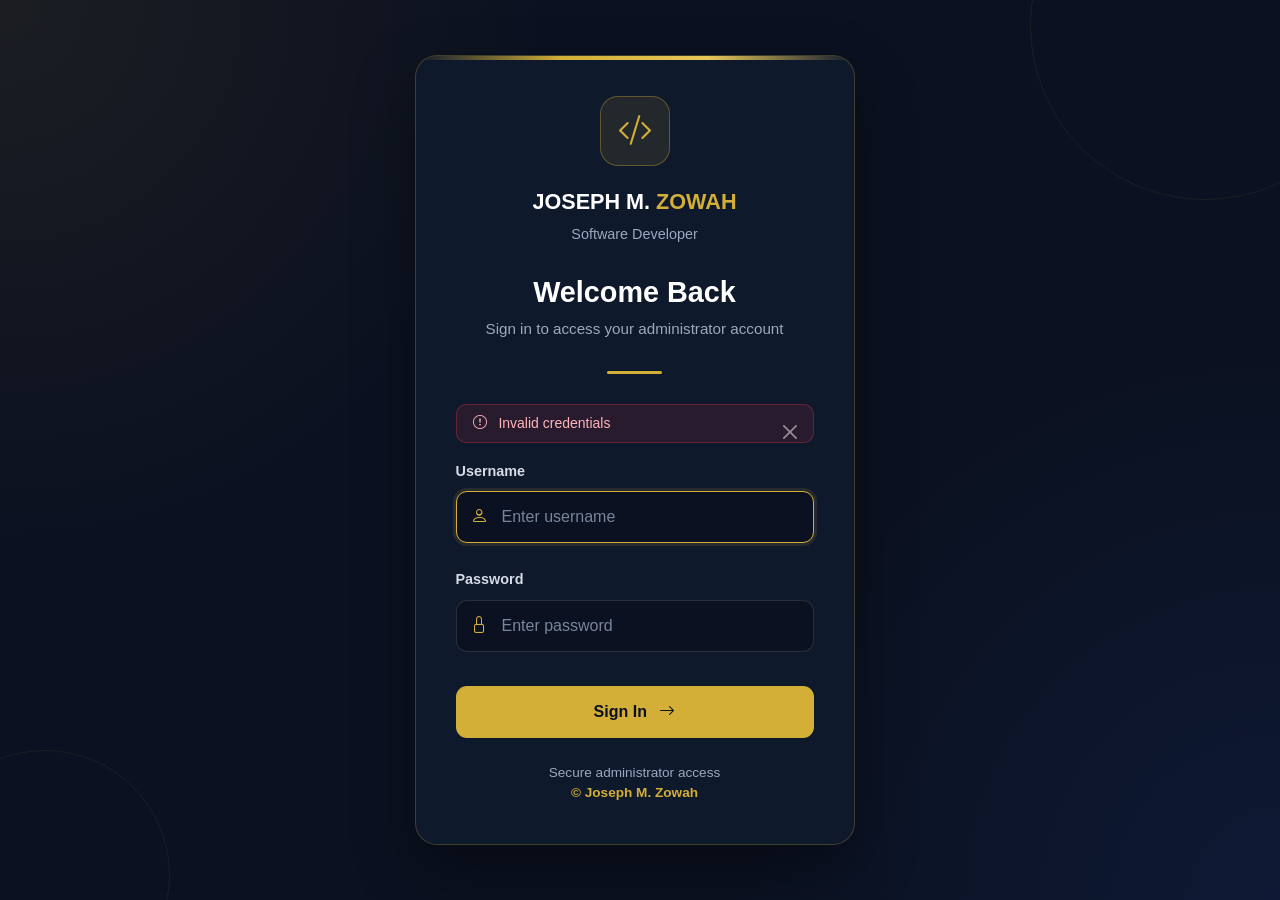
<file: src/main/resources/templates/login.html>
<!DOCTYPE html>
<html xmlns:th="http://www.thymeleaf.org" lang="en">

<head>
    <meta charset="UTF-8">
    <meta name="viewport" content="width=device-width, initial-scale=1.0">

    <title>Login | Joseph M. Zowah</title>

    <!-- Bootstrap -->
    <link href="https://cdn.jsdelivr.net/npm/bootstrap@5.3.3/dist/css/bootstrap.min.css"
          rel="stylesheet">

    <!-- Bootstrap Icons -->
    <link href="https://cdn.jsdelivr.net/npm/bootstrap-icons@1.11.3/font/bootstrap-icons.css"
          rel="stylesheet">

    <style>
        /* =====================================================
           PORTFOLIO THEME COLORS
        ===================================================== */
        :root {
            --navy: #0B1120;
            --navy-light: #101B2D;
            --navy-card: #142238;
            --navy-hover: #1B2B45;
            --gold: #D4AF37;
            --gold-light: #E8C75A;
            --white: #FFFFFF;
            --text-light: #D5DCE7;
            --text-muted: #9AA9BF;
            --border-color: rgba(212, 175, 55, 0.25);
        }

        /* =====================================================
           BODY
        ===================================================== */
        * {
            box-sizing: border-box;
        }

        body {
            margin: 0;
            min-height: 100vh;
            font-family: Arial, Helvetica, sans-serif;
            background:
                radial-gradient(circle at top left,
                    rgba(212, 175, 55, 0.08),
                    transparent 35%),
                radial-gradient(circle at bottom right,
                    rgba(37, 99, 235, 0.10),
                    transparent 35%),
                var(--navy);
            color: var(--white);
        }

        /* =====================================================
           BACKGROUND DECORATION
        ===================================================== */
        .login-page {
            min-height: 100vh;
            display: flex;
            align-items: center;
            justify-content: center;
            padding: 30px 15px;
            position: relative;
            overflow: hidden;
        }

        .background-circle {
            position: absolute;
            border-radius: 50%;
            border: 1px solid rgba(212, 175, 55, 0.08);
            pointer-events: none;
        }

        .circle-one {
            width: 350px;
            height: 350px;
            top: -150px;
            right: -100px;
        }

        .circle-two {
            width: 250px;
            height: 250px;
            bottom: -100px;
            left: -80px;
        }

        /* =====================================================
           LOGIN CARD
        ===================================================== */
        .login-card {
            width: 100%;
            max-width: 440px;
            background: rgba(16, 27, 45, 0.96);
            border: 1px solid var(--border-color);
            border-radius: 22px;
            overflow: hidden;
            position: relative;
            z-index: 2;
            box-shadow: 0 25px 60px rgba(0, 0, 0, 0.35);
            backdrop-filter: blur(12px);
        }

        .login-card::before {
            content: "";
            position: absolute;
            top: 0;
            left: 0;
            width: 100%;
            height: 4px;
            background: linear-gradient(
                90deg,
                transparent,
                var(--gold),
                var(--gold-light),
                transparent
            );
        }

        .login-card-body {
            padding: 40px;
        }

        /* =====================================================
           BRAND
        ===================================================== */
        .brand-icon {
            width: 70px;
            height: 70px;
            border-radius: 18px;
            background: rgba(212, 175, 55, 0.10);
            border: 1px solid rgba(212, 175, 55, 0.35);
            display: flex;
            align-items: center;
            justify-content: center;
            margin: 0 auto 20px;
        }

        .brand-icon i {
            font-size: 34px;
            color: var(--gold);
        }

        .brand-name {
            text-align: center;
            font-size: 1.35rem;
            font-weight: 700;
            margin-bottom: 5px;
        }

        .brand-name span {
            color: var(--gold);
        }

        .brand-subtitle {
            text-align: center;
            color: var(--text-muted);
            font-size: 0.9rem;
            margin-bottom: 30px;
        }

        /* =====================================================
           LOGIN HEADING
        ===================================================== */
        .login-title {
            text-align: center;
            font-size: 1.8rem;
            font-weight: 700;
            margin-bottom: 8px;
        }

        .login-description {
            text-align: center;
            color: var(--text-muted);
            margin-bottom: 30px;
            font-size: 0.95rem;
        }

        .gold-divider {
            width: 55px;
            height: 3px;
            background: var(--gold);
            border-radius: 10px;
            margin: 15px auto 30px;
        }

        /* =====================================================
           FORM
        ===================================================== */
        .form-label {
            color: var(--text-light);
            font-weight: 600;
            font-size: 0.9rem;
            margin-bottom: 9px;
        }

        .input-group-custom {
            position: relative;
        }

        .input-icon {
            position: absolute;
            left: 15px;
            top: 50%;
            transform: translateY(-50%);
            color: var(--gold);
            z-index: 3;
            font-size: 1.05rem;
        }

        .form-control {
            background: #0B1120;
            color: var(--white);
            border: 1px solid rgba(255, 255, 255, 0.12);
            border-radius: 11px;
            padding: 13px 15px 13px 45px;
            min-height: 52px;
            transition: all 0.3s ease;
        }

        .form-control::placeholder {
            color: #77869D;
        }

        .form-control:focus {
            background: #0B1120;
            color: var(--white);
            border-color: var(--gold);
            box-shadow: 0 0 0 3px rgba(212, 175, 55, 0.12);
        }

        /* =====================================================
           LOGIN BUTTON
        ===================================================== */
        .btn-login {
            width: 100%;
            border: none;
            border-radius: 11px;
            padding: 14px;
            margin-top: 10px;
            background: var(--gold);
            color: var(--navy);
            font-size: 1rem;
            font-weight: 700;
            transition: all 0.3s ease;
        }

        .btn-login:hover {
            background: var(--gold-light);
            color: var(--navy);
            transform: translateY(-2px);
            box-shadow: 0 8px 20px rgba(212, 175, 55, 0.20);
        }

        .btn-login i {
            margin-left: 8px;
        }

        /* =====================================================
           ERROR ALERT
        ===================================================== */
        .alert-danger {
            background: rgba(220, 53, 69, 0.12);
            color: #FFB4B8;
            border: 1px solid rgba(220, 53, 69, 0.35);
            border-radius: 10px;
        }

        .alert-danger .btn-close {
            filter: invert(1);
        }

        /* =====================================================
           FOOTER
        ===================================================== */
        .login-footer {
            text-align: center;
            margin-top: 25px;
            color: var(--text-muted);
            font-size: 0.85rem;
        }

        .login-footer .gold-text {
            color: var(--gold);
            font-weight: 600;
        }

        /* =====================================================
           RESPONSIVE
        ===================================================== */
        @media (max-width: 576px) {
            .login-card-body {
                padding: 30px 23px;
            }

            .login-title {
                font-size: 1.55rem;
            }

            .brand-icon {
                width: 60px;
                height: 60px;
            }

            .brand-icon i {
                font-size: 28px;
            }
        }
    </style>
</head>

<body>

    <div class="login-page">

        <!-- Background Decoration -->
        <div class="background-circle circle-one"></div>
        <div class="background-circle circle-two"></div>

        <div class="container">

            <div class="row justify-content-center">

                <div class="col-12 col-sm-10 col-md-7 col-lg-5">

                    <div class="login-card">

                        <div class="login-card-body">

                            <!-- Brand -->
                            <div class="brand-icon">
                                <i class="bi bi-code-slash"></i>
                            </div>

                            <div class="brand-name">
                                JOSEPH M. <span>ZOWAH</span>
                            </div>

                            <div class="brand-subtitle">
                                Software Developer
                            </div>

                            <!-- Login Heading -->
                            <h1 class="login-title">Welcome Back</h1>

                            <p class="login-description">
                                Sign in to access your administrator account
                            </p>

                            <div class="gold-divider"></div>

                            <!-- Error Message (Original Thymeleaf Logic Preserved) -->
                            <div th:if="${error}"
                                 class="alert alert-danger alert-dismissible fade show py-2 small"
                                 role="alert">

                                <i class="bi bi-exclamation-circle me-2"></i>

                                <span th:text="${error}">
                                    Invalid credentials
                                </span>

                                <button type="button"
                                        class="btn-close btn-sm"
                                        data-bs-dismiss="alert"
                                        aria-label="Close">
                                </button>
                            </div>

                            <!-- Login Form (Original Logic Preserved) -->
                            <form th:action="@{/login}" method="post">

                                <!-- Username -->
                                <div class="mb-4">

                                    <label for="username" class="form-label">
                                        Username
                                    </label>

                                    <div class="input-group-custom">

                                        <i class="bi bi-person input-icon"></i>

                                        <input type="text"
                                               id="username"
                                               name="username"
                                               class="form-control"
                                               placeholder="Enter username"
                                               required
                                               autofocus>
                                    </div>
                                </div>

                                <!-- Password -->
                                <div class="mb-4">

                                    <label for="password" class="form-label">
                                        Password
                                    </label>

                                    <div class="input-group-custom">

                                        <i class="bi bi-lock input-icon"></i>

                                        <input type="password"
                                               id="password"
                                               name="password"
                                               class="form-control"
                                               placeholder="Enter password"
                                               required>
                                    </div>
                                </div>

                                <!-- Submit Button -->
                                <button type="submit" class="btn-login">
                                    Sign In
                                    <i class="bi bi-arrow-right"></i>
                                </button>

                            </form>

                            <!-- Footer -->
                            <div class="login-footer">
                                Secure administrator access
                                <br>
                                <span class="gold-text">
                                    &copy; Joseph M. Zowah
                                </span>
                            </div>

                        </div>
                    </div>

                </div>
            </div>

        </div>

    </div>

    <!-- Bootstrap JavaScript -->
    <script src="https://cdn.jsdelivr.net/npm/bootstrap@5.3.3/dist/js/bootstrap.bundle.min.js"></script>

</body>
</html>
</file>
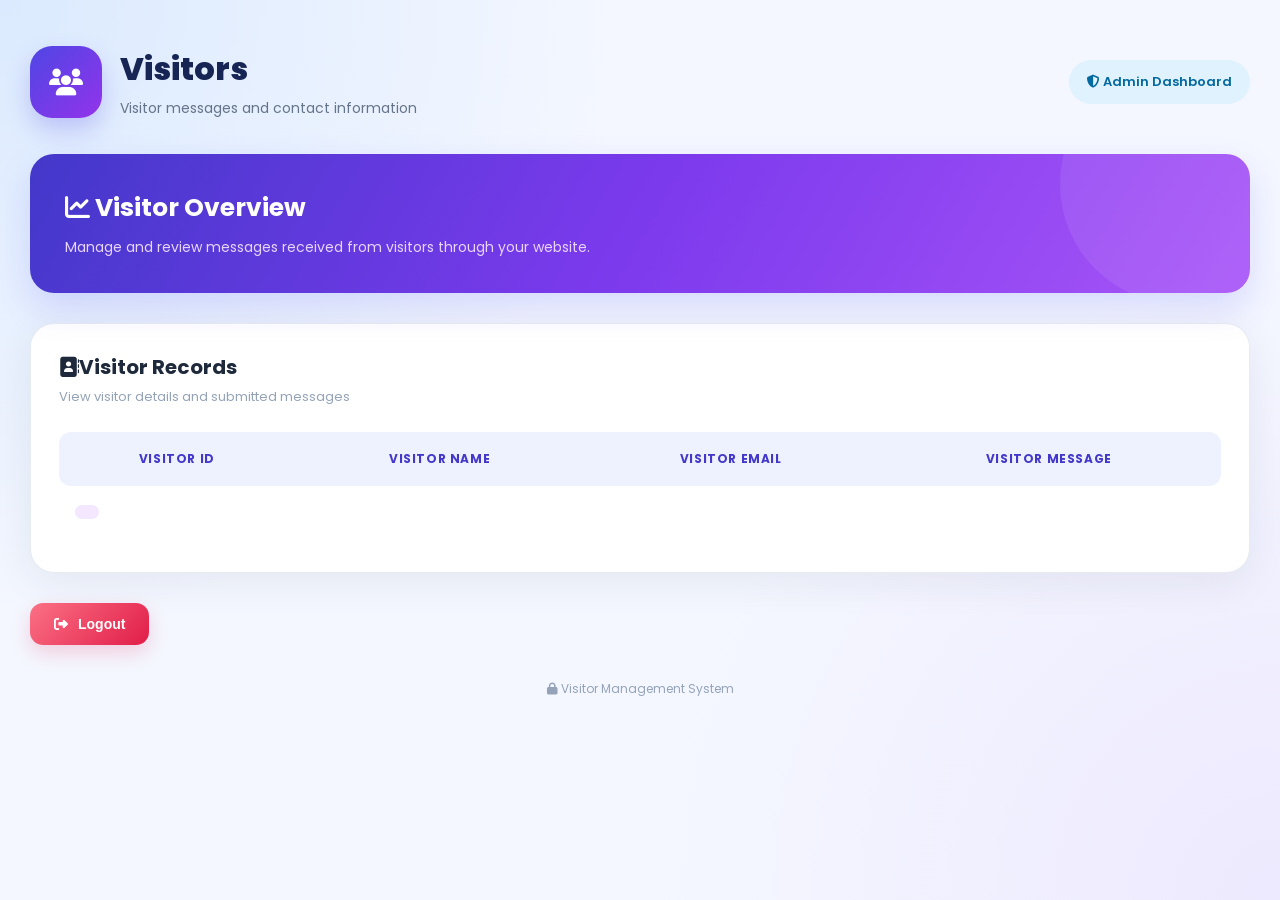
<file: src/main/resources/templates/visitors.html>
<!DOCTYPE html>
<html lang="en" xmlns:th="https://www.thymeleaf.org">

<head>
    <meta charset="UTF-8">
    <meta name="viewport" content="width=device-width, initial-scale=1">

    <title>Visitors Dashboard</title>

    <!-- Bootstrap -->
    <link
        th:href="@{https://cdn.jsdelivr.net/npm/bootstrap@5.3.3/dist/css/bootstrap.min.css}"
        rel="stylesheet">

    <!-- Google Font -->
    <link rel="preconnect" href="https://fonts.googleapis.com">
    <link rel="preconnect" href="https://fonts.gstatic.com" crossorigin>
    <link href="https://fonts.googleapis.com/css2?family=Poppins:wght@300;400;500;600;700;800&display=swap"
          rel="stylesheet">

    <!-- Font Awesome -->
    <link rel="stylesheet"
          href="https://cdnjs.cloudflare.com/ajax/libs/font-awesome/6.5.2/css/all.min.css">

    <style>
        * {
            margin: 0;
            padding: 0;
            box-sizing: border-box;
        }

        body {
            font-family: 'Poppins', sans-serif;
            min-height: 100vh;
            background:
                radial-gradient(circle at top left, #dbeafe, transparent 40%),
                radial-gradient(circle at bottom right, #ede9fe, transparent 40%),
                #f4f7ff;
            color: #1e293b;
        }

        /* Main Container */
        .dashboard-container {
            max-width: 1450px;
            margin: auto;
            padding: 45px 30px;
        }

        /* Header */
        .dashboard-header {
            display: flex;
            justify-content: space-between;
            align-items: center;
            flex-wrap: wrap;
            gap: 20px;
            margin-bottom: 35px;
        }

        .header-title {
            display: flex;
            align-items: center;
            gap: 18px;
        }

        .header-icon {
            width: 72px;
            height: 72px;
            border-radius: 22px;
            background: linear-gradient(135deg, #4f46e5, #9333ea);
            display: flex;
            align-items: center;
            justify-content: center;
            color: white;
            font-size: 27px;
            box-shadow: 0 12px 25px rgba(79, 70, 229, 0.25);
        }

        .header-title h1 {
            font-size: 32px;
            font-weight: 800;
            margin-bottom: 5px;
            color: #172554;
        }

        .header-title p {
            margin: 0;
            color: #64748b;
            font-size: 14px;
        }

        .status-badge {
            padding: 12px 18px;
            border-radius: 50px;
            background: #e0f2fe;
            color: #0369a1;
            font-size: 13px;
            font-weight: 600;
        }

        /* Welcome Card */
        .welcome-card {
            position: relative;
            overflow: hidden;
            background: linear-gradient(120deg, #4338ca, #7c3aed, #a855f7);
            border-radius: 24px;
            padding: 35px;
            color: white;
            margin-bottom: 30px;
            box-shadow: 0 15px 35px rgba(99, 102, 241, 0.2);
        }

        .welcome-card::after {
            content: "";
            position: absolute;
            width: 240px;
            height: 240px;
            background: rgba(255,255,255,0.08);
            border-radius: 50%;
            top: -90px;
            right: -50px;
        }

        .welcome-card h2 {
            font-size: 25px;
            font-weight: 700;
            margin-bottom: 10px;
        }

        .welcome-card p {
            color: #e9d5ff;
            font-size: 14px;
            margin-bottom: 0;
        }

        /* Table Card */
        .table-card {
            background: white;
            border-radius: 24px;
            padding: 28px;
            box-shadow: 0 10px 40px rgba(30, 41, 59, 0.07);
            border: 1px solid rgba(226, 232, 240, 0.8);
        }

        .table-card-header {
            display: flex;
            justify-content: space-between;
            align-items: center;
            flex-wrap: wrap;
            gap: 15px;
            margin-bottom: 25px;
        }

        .table-card-header h3 {
            font-size: 20px;
            font-weight: 700;
            color: #1e293b;
            margin: 0;
        }

        .table-card-header p {
            font-size: 13px;
            color: #94a3b8;
            margin-top: 5px;
            margin-bottom: 0;
        }

        .table-responsive {
            border-radius: 16px;
        }

        /* Table */
        .visitor-table {
            width: 100%;
            border-collapse: separate;
            border-spacing: 0;
            margin-bottom: 0;
        }

        .visitor-table thead th {
            background: #eef2ff;
            color: #4338ca;
            font-size: 12px;
            font-weight: 700;
            text-transform: uppercase;
            letter-spacing: 0.6px;
            padding: 18px 16px;
            border: none;
            white-space: nowrap;
        }

        .visitor-table thead th:first-child {
            border-radius: 12px 0 0 12px;
        }

        .visitor-table thead th:last-child {
            border-radius: 0 12px 12px 0;
        }

        .visitor-table tbody td {
            padding: 19px 16px;
            border-bottom: 1px solid #f1f5f9;
            color: #475569;
            font-size: 13px;
            vertical-align: middle;
        }

        .visitor-table tbody tr {
            transition: all 0.25s ease;
        }

        .visitor-table tbody tr:hover {
            background: #f8faff;
            transform: scale(1.002);
        }

        .visitor-table tbody tr:last-child td {
            border-bottom: none;
        }

        /* ID Badge */
        .visitor-id {
            display: inline-block;
            background: #f3e8ff;
            color: #9333ea;
            font-weight: 700;
            padding: 7px 12px;
            border-radius: 9px;
            font-size: 12px;
        }

        /* Name */
        .visitor-name {
            color: #1e293b !important;
            font-weight: 600;
        }

        /* Email */
        .visitor-email {
            color: #4f46e5 !important;
        }

        /* Message */
        .visitor-message {
            max-width: 350px;
            line-height: 1.7;
        }

        /* Bottom Buttons */
        .action-section {
            display: flex;
            justify-content: space-between;
            align-items: center;
            flex-wrap: wrap;
            gap: 15px;
            margin-top: 30px;
        }

        .btn-custom {
            padding: 13px 24px;
            border-radius: 13px;
            font-weight: 600;
            font-size: 14px;
            text-decoration: none;
            display: inline-flex;
            align-items: center;
            justify-content: center;
            gap: 10px;
            border: none;
            transition: 0.3s;
        }

        .btn-logout {
            background: linear-gradient(135deg, #fb7185, #e11d48);
            color: white;
            box-shadow: 0 8px 20px rgba(225, 29, 72, 0.18);
        }

        .btn-logout:hover {
            color: white;
            transform: translateY(-3px);
            box-shadow: 0 12px 25px rgba(225, 29, 72, 0.25);
        }

        .btn-home {
            background: linear-gradient(135deg, #06b6d4, #2563eb);
            color: white;
            box-shadow: 0 8px 20px rgba(37, 99, 235, 0.18);
        }

        .btn-home:hover {
            color: white;
            transform: translateY(-3px);
            box-shadow: 0 12px 25px rgba(37, 99, 235, 0.25);
        }

        .footer-text {
            text-align: center;
            margin-top: 35px;
            color: #94a3b8;
            font-size: 12px;
        }

        /* Mobile */
        @media (max-width: 768px) {

            .dashboard-container {
                padding: 25px 15px;
            }

            .header-title h1 {
                font-size: 25px;
            }

            .header-icon {
                width: 58px;
                height: 58px;
                border-radius: 18px;
                font-size: 22px;
            }

            .welcome-card {
                padding: 25px;
                border-radius: 20px;
            }

            .welcome-card h2 {
                font-size: 21px;
            }

            .table-card {
                padding: 18px;
                border-radius: 20px;
            }

            .action-section {
                flex-direction: column;
                align-items: stretch;
            }

            .action-section form,
            .action-section a {
                width: 100%;
            }

            .action-section button {
                width: 100%;
            }
        }
    </style>
</head>

<body>

    <div class="dashboard-container">

        <!-- Dashboard Header -->
        <div class="dashboard-header">

            <div class="header-title">
                <div class="header-icon">
                    <i class="fa-solid fa-users"></i>
                </div>

                <div>
                    <h1>Visitors</h1>
                    <p>Visitor messages and contact information</p>
                </div>
            </div>

            <div class="status-badge">
                <i class="fa-solid fa-shield-halved me-2"></i>
                Admin Dashboard
            </div>

        </div>

        <!-- Welcome Banner -->
        <div class="welcome-card">
            <h2><i class="fa-solid fa-chart-line me-2"></i> Visitor Overview</h2>
            <p>Manage and review messages received from visitors through your website.</p>
        </div>

        <!-- Visitor Table -->
        <div class="table-card">

            <div class="table-card-header">
                <div>
                    <h3><i class="fa-solid fa-address-book me-2 text-primary"></i>Visitor Records</h3>
                    <p>View visitor details and submitted messages</p>
                </div>
            </div>

            <div class="table-responsive">

                <table class="visitor-table">

                    <thead>
                        <tr>
                            <th>Visitor ID</th>
                            <th>Visitor Name</th>
                            <th>Visitor Email</th>
                            <th>Visitor Message</th>
                        </tr>
                    </thead>

                    <tbody>

                        <tr th:each="visitor: ${data}">

                            <td>
                                <span class="visitor-id" th:text="${visitor.id}"></span>
                            </td>

                            <td class="visitor-name" th:text="${visitor.name}"></td>

                            <td class="visitor-email" th:text="${visitor.email}"></td>

                            <td class="visitor-message" th:text="${visitor.message}"></td>

                        </tr>

                    </tbody>

                </table>

            </div>
        </div>

        <!-- Navigation Buttons -->
        <div class="action-section">

            <form th:action="@{/logout}" method="get" class="m-0">
                <button type="submit" class="btn-custom btn-logout">
                    <i class="fa-solid fa-right-from-bracket"></i>
                    Logout
                </button>
            </form>

           
        </div>

        <div class="footer-text">
            <i class="fa-solid fa-lock me-1"></i>
            Visitor Management System
        </div>

    </div>

    <script
        th:src="@{https://cdn.jsdelivr.net/npm/bootstrap@5.3.3/dist/js/bootstrap.bundle.min.js}">
    </script>

</body>
</html>
</file>
